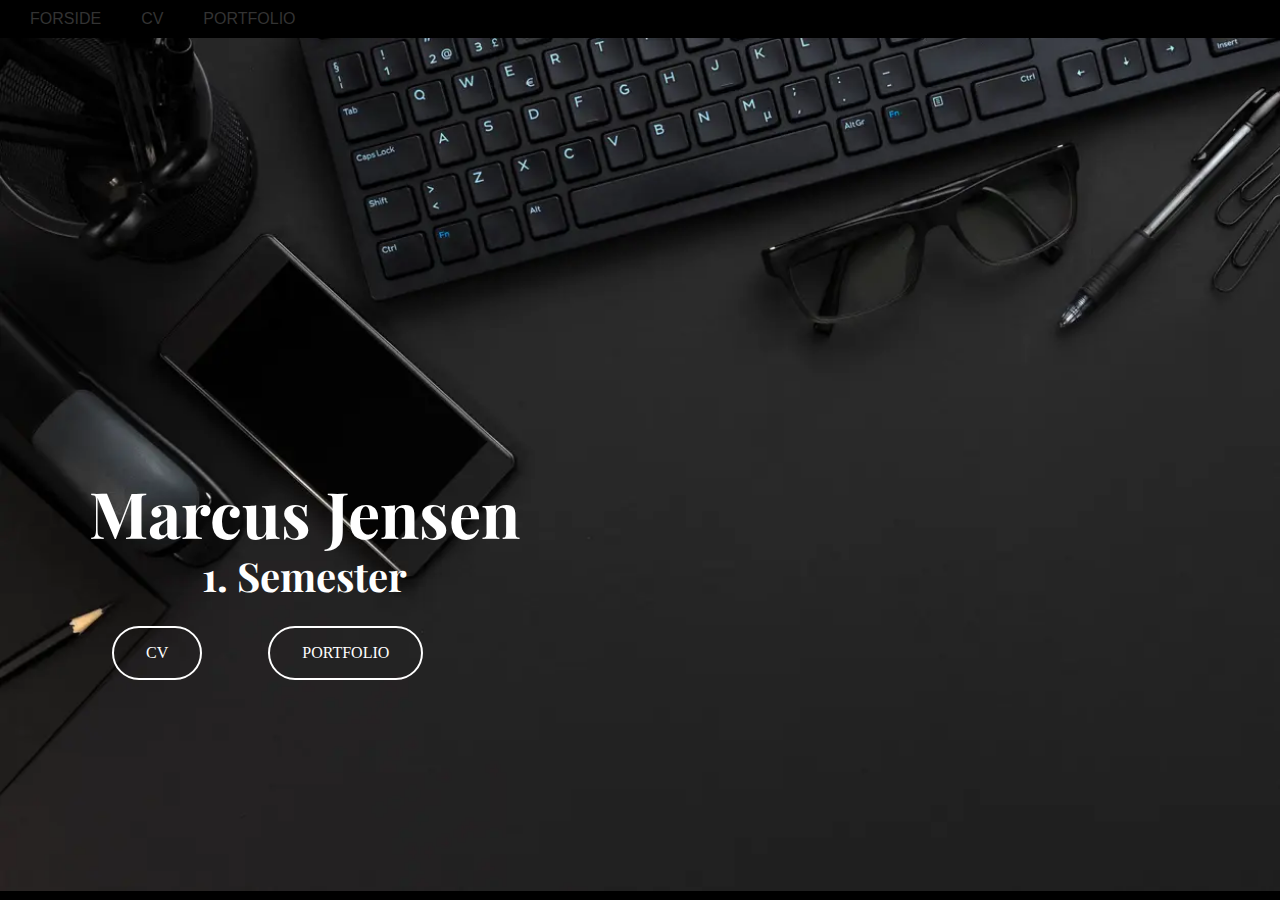
<file: index.html>
<!DOCTYPE html>
<html lang="da">

<head>
    <meta charset="UTF-8">
    <meta name="viewport" content="width=device-width, initial-scale=1.0">
    <title>Portfolio</title>
    <link rel="preconnect" href="https://fonts.googleapis.com">
    <link rel="preconnect" href="https://fonts.gstatic.com" crossorigin>
    <link href="https://fonts.googleapis.com/css2?family=Playfair+Display:ital,wght@0,400..900;1,400..900&display=swap"
        rel="stylesheet">
    <meta name="robots" content="noindex" />
    <link rel="stylesheet" href="generel.css">
    <link rel="stylesheet" href="menu.css">
</head>

<body>

    <header>
        <nav>
            <ul class="menu">

                <li><a href="index.html">FORSIDE</a></li>
                <li><a href="cv.html">CV</a></li>
                <li><a href="portfolio.html">PORTFOLIO</a></li>
                <li><a href="02.html"></a></li>
                <li><a href="03.html"></a></li>
                <li><a href="04.html"></a></li>
                <li><a href="05.html"></a></li>


            </ul>
            <div class="burger">
                <div class="line"></div>
                <div class="line"></div>
                <div class="line"></div>
            </div>
        </nav>



    </header>
    <div class="hero-container">
        <img class="hero-image" src="Forside.webp" alt="skrivebord">
        <div class="overskrift">
            <h1 style="height: 36.5px;">Marcus Jensen</h1>
            <h2 style="height: 0.4px;">1. Semester</h2>
            <div class="cta">
                <a class="cv_cta" href="cv.html">CV</a>
                <a class="portfolio_cta" href="portfolio.html">PORTFOLIO</a>

            </div>

        </div>





    </div>





    <script src="menu.js"></script>
</body>

</html>
</file>
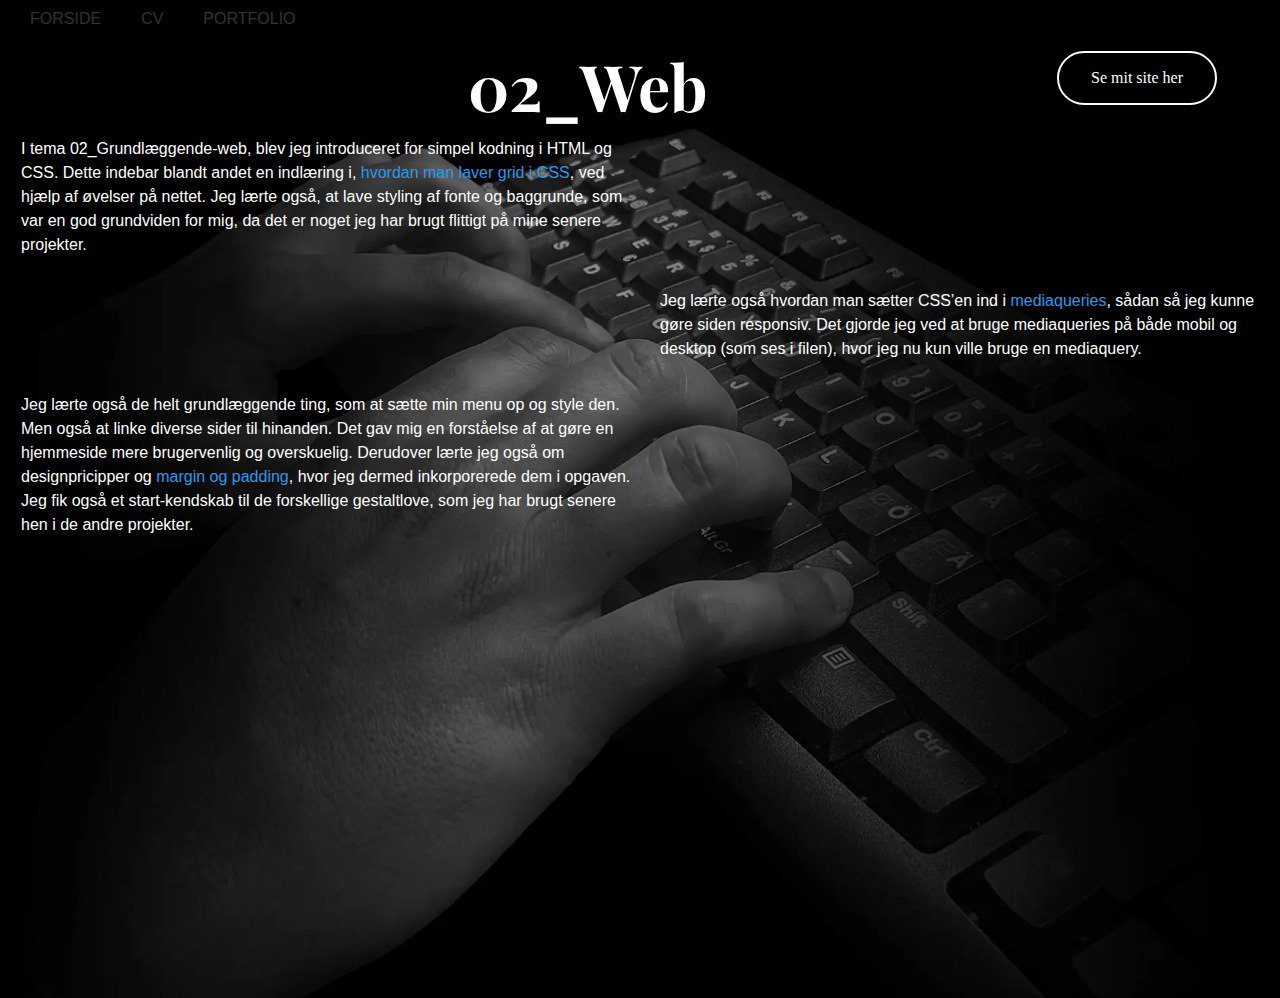
<file: 02.html>
<!DOCTYPE html>
<html lang="da">

<head>
    <meta charset="UTF-8">
    <meta name="viewport" content="width=device-width, initial-scale=1.0">
    <title>Portfolio</title>
    <link rel="preconnect" href="https://fonts.googleapis.com">
    <link rel="preconnect" href="https://fonts.gstatic.com" crossorigin>
    <link href="https://fonts.googleapis.com/css2?family=Playfair+Display:ital,wght@0,400..900;1,400..900&display=swap"
        rel="stylesheet">
    <meta name="robots" content="noindex" />
    <link rel="stylesheet" href="generel.css">
    <link rel="stylesheet" href="menu.css">
</head>

<body>

    <header>
        <nav>
            <ul class="menu">

                <li><a href="index.html">FORSIDE</a></li>
                <li><a href="cv.html">CV</a></li>
                <li><a href="portfolio.html">PORTFOLIO</a></li>
                <li><a href="02.html"></a></li>
                <li><a href="03.html"></a></li>
                <li><a href="04.html"></a></li>
                <li><a href="05.html"></a></li>

            </ul>
            <div class="burger">
                <div class="line"></div>
                <div class="line"></div>
                <div class="line"></div>
            </div>
        </nav>



    </header>
    <img class="hero-image_materiale" src="Materiale_ny.webp" alt="materiale">
    <h1 class="h1_02">02_Web
    </h1>
    <a class="materiale_02_knap" href="https://bartusj.dk/kea/02_web/01_website/website/index.html">Se mit site her</a>




    <div class="container_02">

        <!-- Række 1 -->

        <div class="grid_1-1 ">
            <div class="item1">
                <p> I tema 02_Grundlæggende-web, blev jeg introduceret for simpel kodning i HTML og
                    CSS.
                    Dette indebar blandt andet en indlæring i, <a class="materiale_02_link"
                        href="https://bartusj.dk/kea/02_web/01_website/website/galleri.html">hvordan man laver grid i
                        CSS</a>, ved hjælp af øvelser på
                    nettet. Jeg lærte også, at lave styling af fonte og baggrunde, som var en god grundviden for mig, da
                    det er noget jeg har brugt flittigt på mine senere projekter.
                </p>
            </div>
        </div>

        <div class="grid_1-2">
            <div class="item2">



            </div>

        </div>


        <!-- Række 2 -->
        <div class="grid_1-2">
            <div class="item3">




            </div>
        </div>

        <div class="grid_1-1">
            <div class="item4">
                <p> Jeg lærte også hvordan man sætter CSS’en ind i <a class="materiale_02_link"
                        href="https://www.figma.com/board/90I9N9CKJajG0Ad2OMHkAI/mediaqueries?node-id=0-1&t=TlgdLwECdih44foL-1">mediaqueries</a>,
                    sådan så jeg kunne
                    gøre
                    siden
                    responsiv.
                    Det gjorde jeg ved at bruge mediaqueries på både mobil og desktop (som ses i filen), hvor
                    jeg
                    nu
                    kun
                    ville
                    bruge
                    en mediaquery.</p>
            </div>
        </div>

        <!-- Række 3 -->
        <div class="grid_1-1">
            <div class="item5">
                <p> Jeg lærte også de helt grundlæggende ting, som at sætte min menu op og
                    style
                    den.
                    Men også at linke diverse sider til hinanden. Det gav mig en forståelse af at gøre en hjemmeside
                    mere brugervenlig og overskuelig. Derudover lærte jeg også om designpricipper og <a
                        class="materiale_02_link"
                        href="https://www.figma.com/board/90I9N9CKJajG0Ad2OMHkAI/mediaqueries?node-id=0-1&t=TlgdLwECdih44foL-1">margin
                        og
                        padding</a>,
                    hvor
                    jeg
                    dermed
                    inkorporerede dem i opgaven. Jeg fik også et start-kendskab til de forskellige gestaltlove, som jeg
                    har brugt senere hen i de andre projekter.</p>

            </div>
        </div>

        <div class="grid_1-2">
            <div class="item6">



            </div>
        </div>
    </div>



    <script src="menu.js"></script>
</body>

</html>
</file>
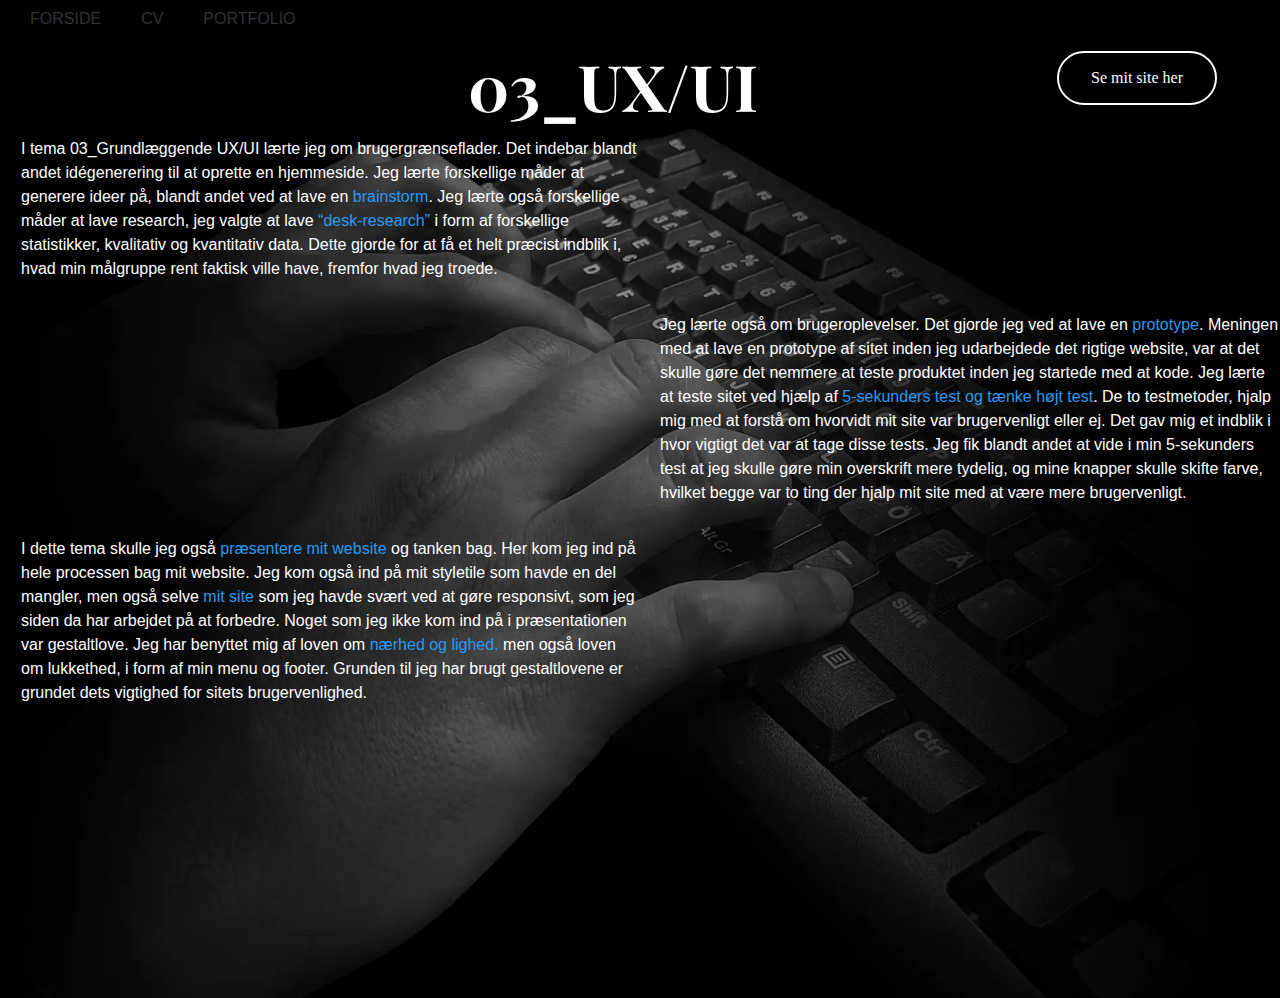
<file: 03.html>
<!DOCTYPE html>
<html lang="da">

<head>
    <meta charset="UTF-8">
    <meta name="viewport" content="width=device-width, initial-scale=1.0">
    <title>Portfolio</title>
    <link rel="preconnect" href="https://fonts.googleapis.com">
    <link rel="preconnect" href="https://fonts.gstatic.com" crossorigin>
    <link href="https://fonts.googleapis.com/css2?family=Playfair+Display:ital,wght@0,400..900;1,400..900&display=swap"
        rel="stylesheet">
    <meta name="robots" content="noindex" />
    <link rel="stylesheet" href="generel.css">
    <link rel="stylesheet" href="menu.css">
</head>

<body>

    <header>
        <nav>
            <ul class="menu">

                <li><a href="index.html">FORSIDE</a></li>
                <li><a href="cv.html">CV</a></li>
                <li><a href="portfolio.html">PORTFOLIO</a></li>
                <li><a href="02.html"></a></li>
                <li><a href="03.html"></a></li>
                <li><a href="04.html"></a></li>
                <li><a href="05.html"></a></li>

            </ul>
            <div class="burger">
                <div class="line"></div>
                <div class="line"></div>
                <div class="line"></div>
            </div>
        </nav>



    </header>


    <img class="hero-image_materiale" src="Materiale_ny.webp" alt="materiale">
    <h1 class="h1_03">03_UX/UI</h1>
    <a class="materiale_03_knap" href="https://bartusj.dk/kea/03_UX/UX_kodet_website/">Se mit site her</a>
    <div class="container_03">


        <!-- Række 1 -->

        <div class="grid_1-1 ">
            <div class="item1">
                <p> I tema 03_Grundlæggende UX/UI lærte jeg om brugergrænseflader. Det indebar blandt andet
                    idégenerering til at
                    oprette en
                    hjemmeside. Jeg lærte forskellige måder at generere ideer på, blandt andet ved at lave en
                    <a class="materiale_03_link"
                        href="https://www.figma.com/board/oOSgWPz1HHD2Xoj5vEfBl6/Noter-om-mit-site?node-id=0-1&t=v2yK96URKc5fEQWK-0">brainstorm</a>.
                    Jeg lærte
                    også
                    forskellige måder at lave research, jeg valgte at lave <a class="materiale_03_link"
                        href="https://www.figma.com/board/oOSgWPz1HHD2Xoj5vEfBl6/Noter-om-mit-site?node-id=0-1&t=v2yK96URKc5fEQWK-0">“desk-research”</a>
                    i form af
                    forskellige
                    statistikker,
                    kvalitativ og
                    kvantitativ data. Dette gjorde for at få et helt præcist indblik i, hvad min målgruppe rent faktisk
                    ville have,
                    fremfor
                    hvad jeg troede.
                </p>

            </div>
        </div>

        <div class="grid_1-2">
            <div class="item2">



            </div>

        </div>


        <!-- Række 2 -->
        <div class="grid_1-2">
            <div class="item3">



            </div>
        </div>

        <div class="grid_1-1">
            <div class="item4">
                <p> Jeg lærte også om brugeroplevelser. Det gjorde jeg ved at lave en <a class="materiale_03_link"
                        href="https://www.figma.com/design/Ti1ATeOfoSHIqPS21ANNjT/Website?node-id=0-1&t=jW8iJDGJR10I27AK-0">prototype</a>.
                    Meningen med
                    at lave en
                    prototype af
                    sitet
                    inden jeg udarbejdede det rigtige website, var at det skulle gøre det nemmere at teste produktet
                    inden jeg
                    startede med
                    at kode. Jeg lærte at teste sitet ved hjælp af <a class="materiale_03_link"
                        href="https://www.figma.com/board/6P4guXW6NP4WrZhGgccck9/Test-side?node-id=0-1&t=FGvt190klA3fp89B-1">5-sekunders
                        test og tænke
                        højt test</a>. De to
                    testmetoder, hjalp mig med at
                    forstå om hvorvidt mit site var brugervenligt eller ej. Det gav mig et indblik i hvor vigtigt det
                    var
                    at tage
                    disse
                    tests. Jeg fik blandt andet at vide i min 5-sekunders test at jeg skulle gøre min overskrift mere
                    tydelig, og
                    mine
                    knapper skulle skifte farve, hvilket begge var to ting der hjalp mit site med at være mere
                    brugervenligt.</p>

            </div>
        </div>

        <!-- Række 3 -->
        <div class="grid_1-1">
            <div class="item5">
                <p> I dette tema skulle jeg også <a class="materiale_03_link"
                        href="https://assignment.itslearning.com/Annotations/AnnotationApp.aspx?AnnotationAccessArea=1&AnnotationOfUserId=0&IsReadOnly=True&LearningObjectId=405372688&LearningObjectInstanceId=552526122&MobileBrowser=NotDefined&SourceUniqueId=a4ede8ee-721f-4ef7-869c-1bda8aeef789&UserId=152555140&ViewUniqueId=a4ede8ee-721f-4ef7-869c-1bda8aeef789">præsentere
                        mit website</a> og
                    tanken bag. Her kom jeg ind på hele processen
                    bag mit
                    website.
                    Jeg kom også ind på mit styletile som havde en del mangler, men også selve <a
                        class="materiale_03_link" href="https://bartusj.dk/kea/03_UX/UX_kodet_website/">mit site</a> som
                    jeg havde
                    svært ved at
                    gøre
                    responsivt, som jeg siden da har arbejdet på at forbedre.
                    Noget som jeg ikke kom ind på i præsentationen var gestaltlove.
                    Jeg har
                    benyttet mig af loven om
                    <a class="materiale_03_link"
                        href="https://www.figma.com/design/N8ZoNxozr6Fm9waURzKPsE/Gestaltlove?t=FGvt190klA3fp89B-1">nærhed
                        og
                        lighed.</a> men også loven om lukkethed, i form af min menu og footer.
                    Grunden til jeg har brugt gestaltlovene er grundet dets vigtighed for sitets brugervenlighed.
                </p>


            </div>
        </div>

        <div class="grid_1-2">
            <div class="item6">




            </div>
        </div>
    </div>







    <script src="menu.js"></script>
</body>

</html>
</file>
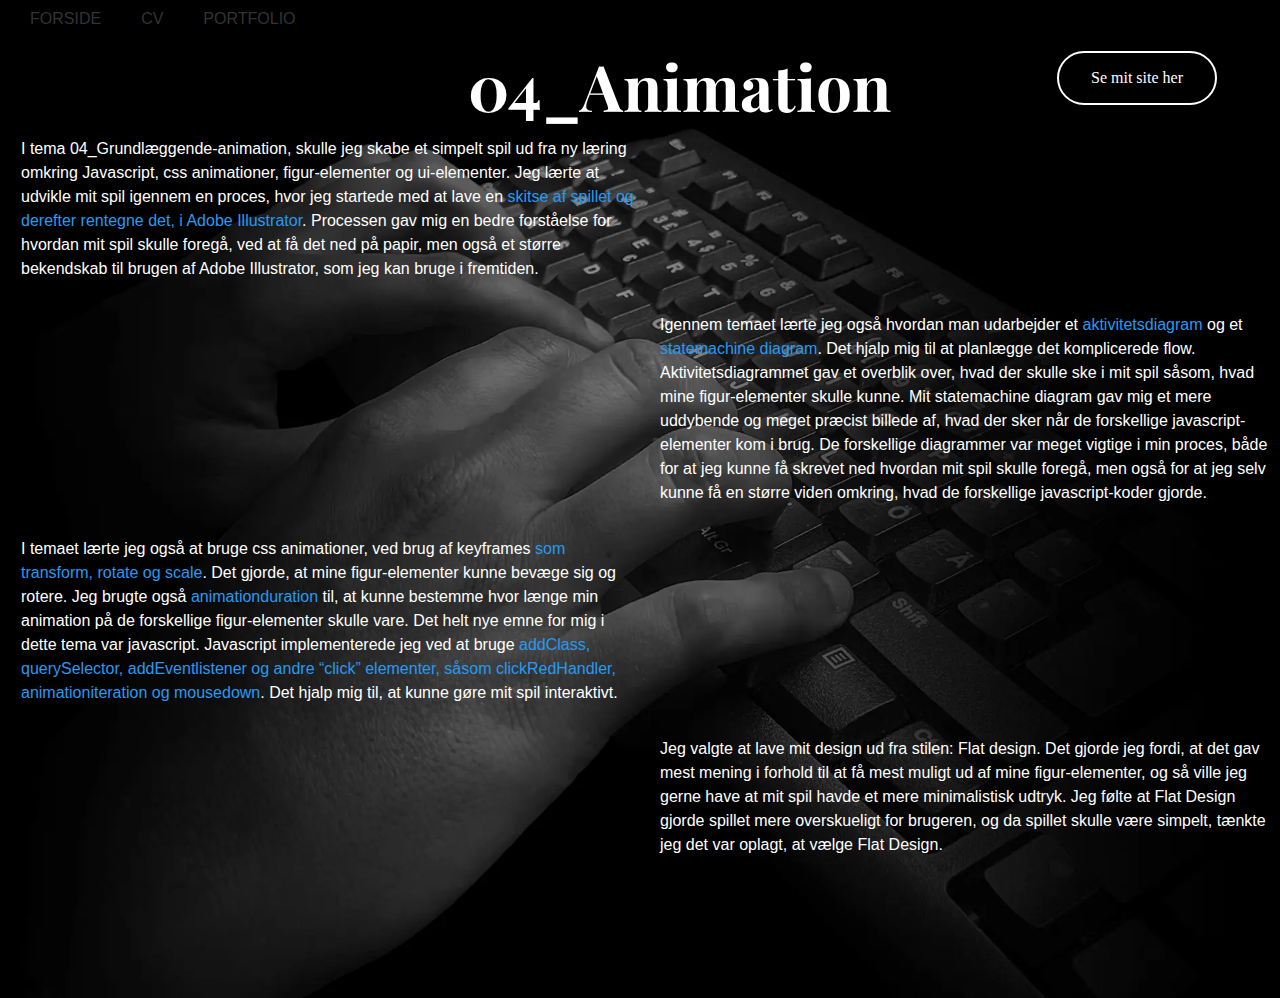
<file: 04.html>
<!DOCTYPE html>
<html lang="da">

<head>
    <meta charset="UTF-8">
    <meta name="viewport" content="width=device-width, initial-scale=1.0">
    <title>Portfolio</title>
    <link rel="preconnect" href="https://fonts.googleapis.com">
    <link rel="preconnect" href="https://fonts.gstatic.com" crossorigin>
    <link href="https://fonts.googleapis.com/css2?family=Playfair+Display:ital,wght@0,400..900;1,400..900&display=swap"
        rel="stylesheet">
    <meta name="robots" content="noindex" />
    <link rel="stylesheet" href="generel.css">
    <link rel="stylesheet" href="menu.css">
</head>

<body>

    <header>
        <nav>
            <ul class="menu">

                <li><a href="index.html">FORSIDE</a></li>
                <li><a href="cv.html">CV</a></li>
                <li><a href="portfolio.html">PORTFOLIO</a></li>
                <li><a href="02.html"></a></li>
                <li><a href="03.html"></a></li>
                <li><a href="04.html"></a></li>
                <li><a href="05.html"></a></li>

            </ul>
            <div class="burger">
                <div class="line"></div>
                <div class="line"></div>
                <div class="line"></div>
            </div>
        </nav>



    </header>

    <img class="hero-image_materiale" src="Materiale_ny.webp" alt="materiale">

    <div class="h1_04">
        <h1>04_Animation</h1>
    </div>
    <a class="materiale_04_knap" href="https://bartusj.dk/kea/04_animation/website/spil.html">Se mit site her</a>

    <div class="container_04">

        <!-- Række 1 -->

        <div class="grid_1-1 ">
            <div class="item1">
                <p> I tema 04_Grundlæggende-animation, skulle jeg skabe et simpelt spil ud fra ny læring omkring
                    Javascript, css
                    animationer,
                    figur-elementer og ui-elementer. Jeg lærte at udvikle mit spil igennem en proces, hvor jeg startede
                    med at lave
                    en
                    <a class="materiale_04_link"
                        href="https://www.figma.com/board/sukTOZ0WB4ABdgkQDhwHN7/Skitser-og-rentegning?node-id=0-1&t=TlgdLwECdih44foL-1">skitse
                        af spillet og derefter rentegne det, i Adobe Illustrator</a>. Processen gav mig en bedre
                    forståelse
                    for
                    hvordan mit
                    spil
                    skulle foregå, ved at få det ned på papir, men også et større bekendskab til brugen af Adobe
                    Illustrator, som jeg kan bruge i fremtiden.
                </p>

            </div>
        </div>

        <div class="grid_1-2">
            <div class="item2">



            </div>

        </div>


        <!-- Række 2 -->
        <div class="grid_1-2">
            <div class="item3">




            </div>
        </div>

        <div class="grid_1-1">
            <div class="item4">
                <p> Igennem temaet lærte jeg også hvordan man udarbejder et <a class="materiale_04_link"
                        href="https://www.figma.com/board/vuNhQaopAN3Ex7j7D2azLy/Aktivitetsdiagram?node-id=0-1&t=TlgdLwECdih44foL-1">aktivitetsdiagram</a>
                    og et <a class="materiale_04_link"
                        href="https://www.figma.com/board/X4VTpYR4VA47ZRx6JYEkKF/Statemachine-diagram?node-id=0-1&t=TlgdLwECdih44foL-1">statemachine
                        diagram</a>. Det hjalp
                    mig
                    til
                    at planlægge det komplicerede flow. Aktivitetsdiagrammet gav et overblik over, hvad der skulle ske i
                    mit spil
                    såsom,
                    hvad mine figur-elementer skulle kunne. Mit statemachine diagram gav mig et mere uddybende og meget
                    præcist billede af,
                    hvad der sker
                    når
                    de
                    forskellige javascript-elementer kom i brug. De forskellige diagrammer var meget vigtige i min
                    proces, både for at jeg kunne få skrevet ned hvordan mit spil skulle foregå, men også for at jeg
                    selv kunne få en større viden omkring, hvad de forskellige javascript-koder gjorde.</p>
            </div>
        </div>

        <!-- Række 3 -->
        <div class="grid_1-1">
            <div class="item5">
                <p> I temaet lærte jeg også at bruge css animationer, ved brug af keyframes <a class="materiale_04_link"
                        href="https://www.figma.com/board/HtaNUOlTlIUvqdD5aMd0qd/css-animationer?node-id=0-1&t=TlgdLwECdih44foL-1">som
                        transform, rotate og
                        scale</a>. Det gjorde, at mine figur-elementer kunne bevæge sig og rotere. Jeg brugte også<a
                        class="materiale_04_link"
                        href="https://www.figma.com/board/HtaNUOlTlIUvqdD5aMd0qd/css-animationer?node-id=0-1&t=TlgdLwECdih44foL-1">
                        animationduration</a>
                    til,
                    at kunne bestemme hvor længe min animation på de forskellige figur-elementer skulle vare.

                    Det helt nye emne for mig i dette tema var javascript. Javascript implementerede jeg ved at bruge
                    <a class="materiale_04_link"
                        href="https://www.figma.com/board/HtaNUOlTlIUvqdD5aMd0qd/css-animationer?node-id=0-1&t=TlgdLwECdih44foL-1">addClass,
                        querySelector,
                        addEventlistener og andre
                        “click”
                        elementer, såsom clickRedHandler, animationiteration og mousedown</a>. Det hjalp mig til, at
                    kunne gøre
                    mit spil interaktivt.
                </p>





            </div>
        </div>

        <div class="grid_1-2">
            <div class="item6">




            </div>
        </div>
        <!-- Række 4 -->
        <div class="grid_1-2">
            <div class="item7">




            </div>
        </div>

        <div class="grid_1-1">
            <div class="item8_04">
                <p> Jeg valgte at lave mit design ud fra stilen: Flat design. Det gjorde jeg fordi, at det gav mest
                    mening i forhold
                    til at
                    få mest muligt ud af mine figur-elementer, og så ville jeg gerne have at mit spil havde et
                    mere minimalistisk udtryk. Jeg følte at Flat Design gjorde spillet mere overskueligt for brugeren,
                    og da spillet skulle være simpelt, tænkte jeg det var oplagt, at vælge Flat Design.</p>

            </div>
        </div>
    </div>


    <script src="menu.js"></script>
</body>

</html>
</file>
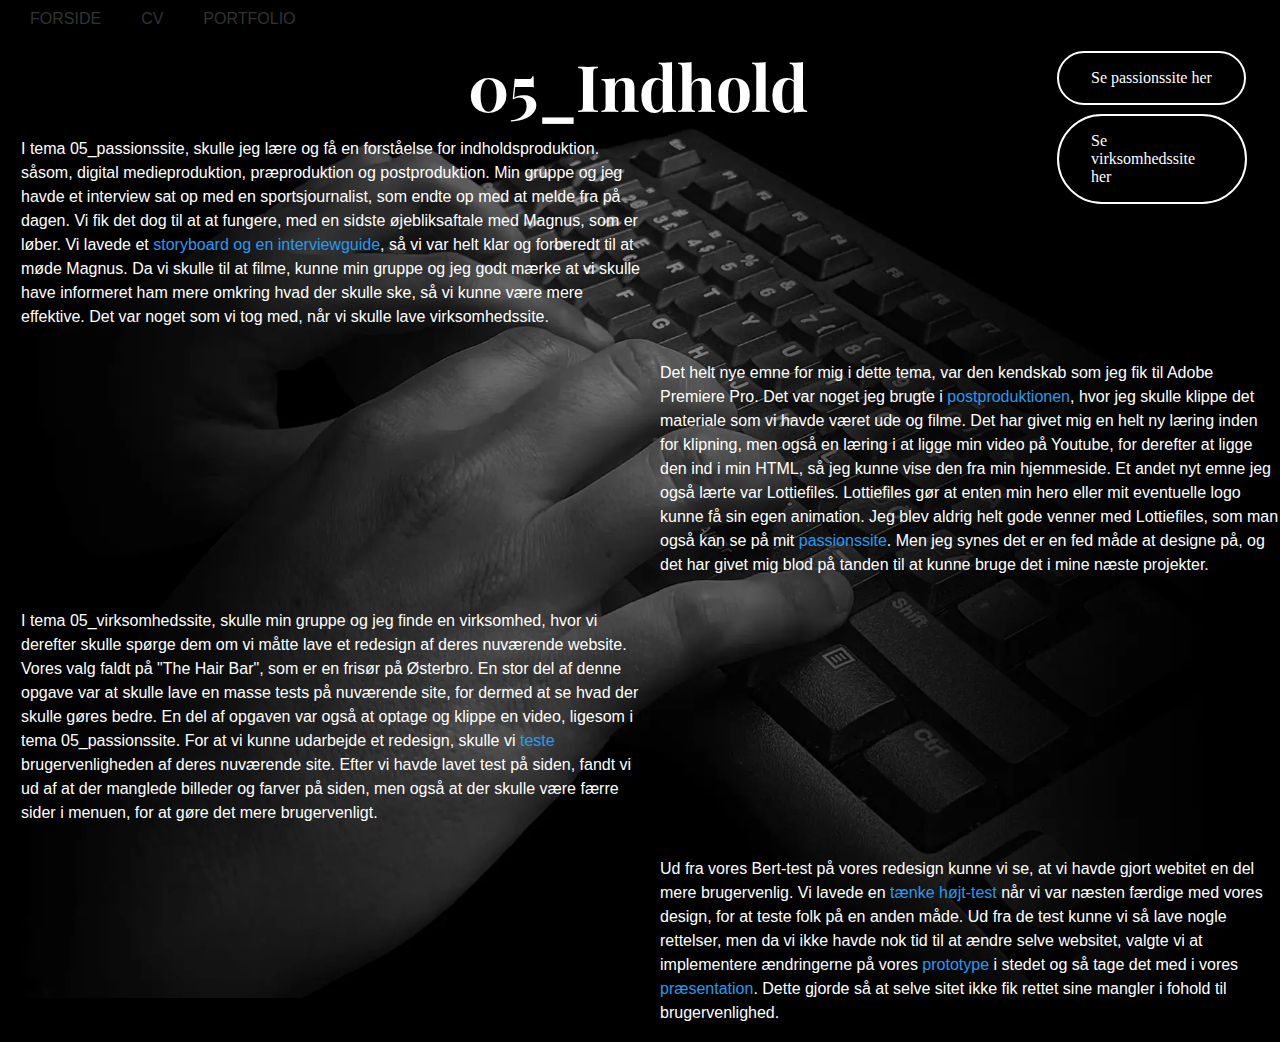
<file: 05.html>
<!DOCTYPE html>
<html lang="da">

<head>
    <meta charset="UTF-8">
    <meta name="viewport" content="width=device-width, initial-scale=1.0">
    <title>Portfolio</title>
    <link rel="preconnect" href="https://fonts.googleapis.com">
    <link rel="preconnect" href="https://fonts.gstatic.com" crossorigin>
    <link href="https://fonts.googleapis.com/css2?family=Playfair+Display:ital,wght@0,400..900;1,400..900&display=swap"
        rel="stylesheet">
    <meta name="robots" content="noindex" />
    <link rel="stylesheet" href="generel.css">
    <link rel="stylesheet" href="menu.css">
</head>

<body>

    <header>
        <nav>
            <ul class="menu">

                <li><a href="index.html">FORSIDE</a></li>
                <li><a href="cv.html">CV</a></li>
                <li><a href="portfolio.html">PORTFOLIO</a></li>
                <li><a href="02.html"></a></li>
                <li><a href="03.html"></a></li>
                <li><a href="04.html"></a></li>
                <li><a href="05.html"></a></li>

            </ul>
            <div class="burger">
                <div class="line"></div>
                <div class="line"></div>
                <div class="line"></div>
            </div>
        </nav>



    </header>

    <img class="hero-image_materiale" src="Materiale_ny.webp" alt="materiale">
    <div class="h1_05">
        <h1>05_Indhold</h1>
    </div>
    <a class="materiale_05_knap" href="https://bartusj.dk/kea/05_indhold/passionssite/">Se passionssite
        her</a>
    <a class="materiale_05_knap2" href="https://bartusj.dk/kea/05_indhold/02_virksomhedssite/index.html">Se
        virksomhedssite
        her</a>
    <div class="container_05">


        <!-- Række 1 -->



        <div class="grid_1-1">
            <div class="item2">

                <p> I tema 05_passionssite, skulle jeg lære og få en forståelse for indholdsproduktion. såsom,
                    digital
                    medieproduktion, præproduktion og postproduktion. Min gruppe og jeg havde et interview sat op med en
                    sportsjournalist,
                    som endte op med at melde fra på dagen. Vi fik det dog til at at fungere, med en sidste
                    øjebliksaftale med Magnus, som
                    er løber. Vi lavede et <a class="materiale_05_link"
                        href="https://www.figma.com/board/VxxT14U2W6mndmK5lASCTv/Storyboard?node-id=0-1&t=00IkbgU0K26EgKwN-1">storyboard
                        og en interviewguide</a>, så vi var helt klar og forberedt til at møde
                    Magnus. Da vi skulle til at filme, kunne min gruppe og jeg godt mærke at vi skulle have informeret
                    ham mere omkring hvad der skulle ske, så vi kunne være mere effektive. Det var noget som vi tog med,
                    når vi skulle lave virksomhedssite.
                </p>

            </div>

        </div>
        <div class="grid_1-2">
            <div class="item3">




            </div>
        </div>

        <!-- Række 2 -->
        <div class="grid_1-2">
            <div class="item4">




            </div>
        </div>


        <div class="grid_1-1">
            <div class="item5">

                <p> Det helt nye emne for mig i dette tema, var den kendskab som jeg fik til Adobe Premiere Pro. Det var
                    noget jeg brugte i <a class="materiale_05_link"
                        href="https://www.youtube.com/watch?v=-Tg0YhbeQ50">postproduktionen</a>, hvor jeg skulle klippe
                    det materiale som vi havde været ude og
                    filme. Det har givet mig en helt ny læring inden for klipning, men også en læring i at ligge min
                    video på Youtube, for derefter at ligge den ind i min HTML, så jeg kunne vise den fra min
                    hjemmeside. Et andet nyt emne jeg også lærte var Lottiefiles. Lottiefiles gør at enten min hero
                    eller mit eventuelle
                    logo
                    kunne få sin egen animation. Jeg blev aldrig helt gode venner med Lottiefiles, som man også kan se
                    på mit <a class="materiale_05_link"
                        href="https://bartusj.dk/kea/05_indhold/passionssite/">passionssite</a>.
                    Men jeg synes det er en fed måde at designe på, og det har givet mig blod på tanden til
                    at kunne bruge det i mine næste projekter.</p>



            </div>
        </div>


        <!-- Række 3 -->


        <div class="grid_1-1">
            <div class="item6">

                <p>I tema 05_virksomhedssite, skulle min gruppe og jeg finde en virksomhed, hvor vi derefter skulle
                    spørge dem om vi måtte lave et redesign af deres nuværende website. Vores valg faldt på "The Hair
                    Bar", som er en frisør på Østerbro. En stor del af denne opgave var at skulle lave en masse tests på
                    nuværende site, for dermed at se hvad der skulle gøres bedre. En del af opgaven var også at optage
                    og klippe en video, ligesom i tema 05_passionssite. For at vi kunne udarbejde et redesign, skulle vi
                    <a class="materiale_05_link"
                        href="https://www.figma.com/board/DYpVpVB2Xvi1NvE4EgBrY3/Tests?node-id=0-1&t=zv7n81ldZVLDOK4S-0">teste</a>
                    brugervenligheden af deres nuværende site. Efter vi havde lavet test på siden, fandt vi ud af at der
                    manglede billeder og farver på siden, men også at der skulle være færre sider i menuen, for at gøre
                    det mere brugervenligt.
                </p>


            </div>
        </div>

        <div class="grid_1-2">
            <div class="item7">




            </div>
        </div>

        <!-- Række 4 -->


        <div class="grid_1-1">
            <div class="item6">




            </div>
        </div>

        <div class="grid_1-2">
            <div class="item7">
                <p>Ud fra vores Bert-test på vores redesign kunne vi se, at vi havde gjort webitet en del mere
                    brugervenlig. Vi lavede en <a class="materiale_05_link"
                        href="https://www.figma.com/board/1NZeh363WJw5eturEealzE/T%C3%A6nke-h%C3%B8jt-test?node-id=0-1&t=uzrOFN4W3ZrMah2O-1">tænke
                        højt-test</a> når vi var næsten færdige med vores design, for at teste folk på en anden måde. Ud
                    fra de test kunne vi så lave nogle rettelser, men da vi ikke havde nok tid til at ændre selve
                    websitet, valgte vi at implementere ændringerne på vores <a class="materiale_05_link"
                        href="https://www.figma.com/board/WImSgVp4m5KxbQCGrRdyxA/Rettelse-efter-test?node-id=0-1&t=JYwHw18D4YS0VYzv-1">prototype</a>
                    i stedet og så tage det med i vores <a class="materiale_05_link"
                        href="https://docs.google.com/presentation/d/1p9whSdhEWeMgM4L2fYYS-vzeDjQotVfQY-BbGXZYK2Q/edit?usp=sharing">præsentation</a>.
                    Dette gjorde så at selve sitet ikke fik rettet sine mangler i fohold til
                    brugervenlighed.
                </p>



            </div>
        </div>


    </div>




    <script src="menu.js"></script>

</body>

</html>
</file>
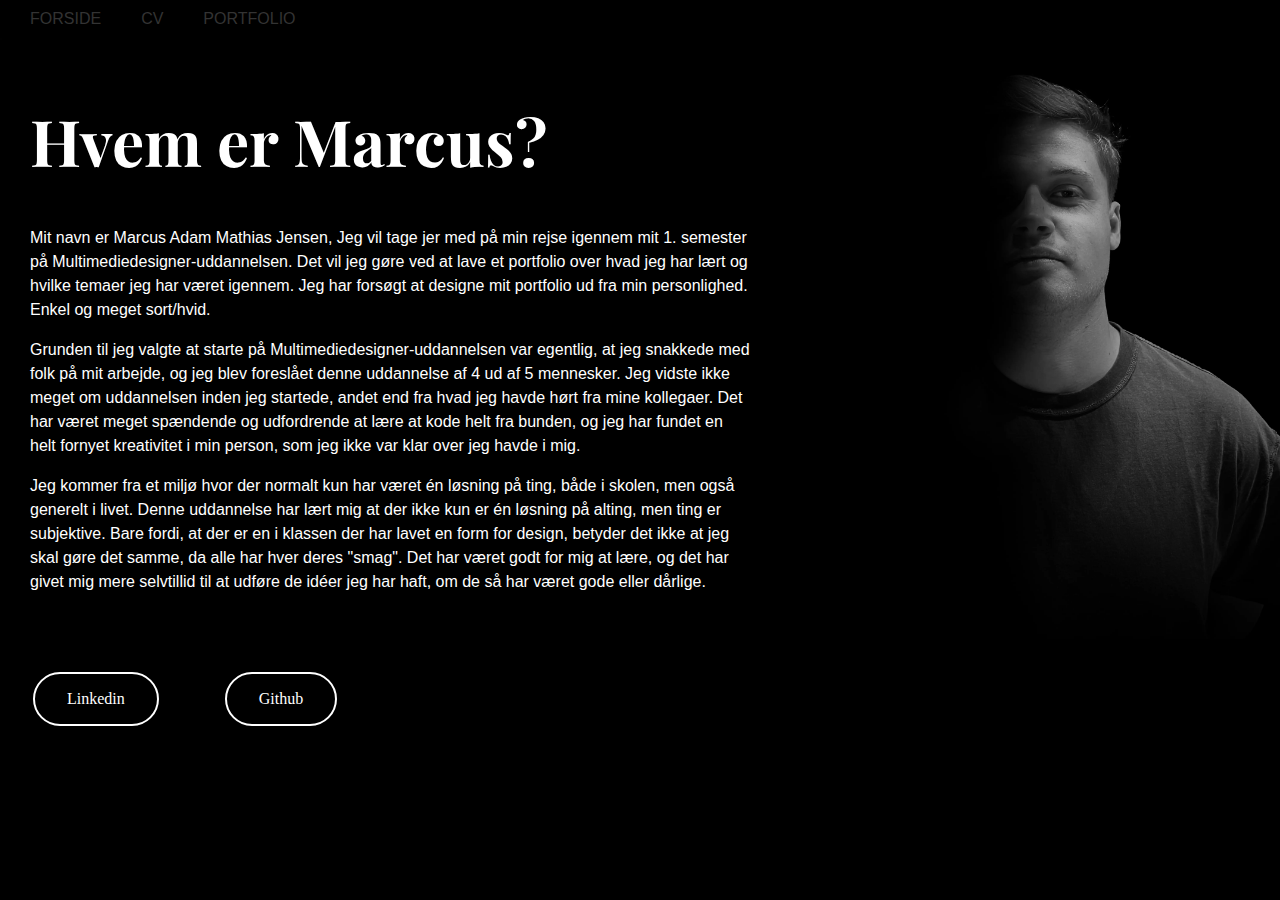
<file: cv.html>
<!DOCTYPE html>
<html lang="da">

<head>
    <meta charset="UTF-8">
    <meta name="viewport" content="width=device-width, initial-scale=1.0">
    <title>Portfolio</title>
    <link rel="preconnect" href="https://fonts.googleapis.com">
    <link rel="preconnect" href="https://fonts.gstatic.com" crossorigin>
    <link href="https://fonts.googleapis.com/css2?family=Playfair+Display:ital,wght@0,400..900;1,400..900&display=swap"
        rel="stylesheet">
    <meta name="robots" content="noindex" />
    <link rel="stylesheet" href="generel.css">
    <link rel="stylesheet" href="menu.css">
</head>

<body>

    <header>
        <nav>
            <ul class="menu">

                <li><a href="index.html">FORSIDE</a></li>
                <li><a href="cv.html">CV</a></li>
                <li><a href="portfolio.html">PORTFOLIO</a></li>
                <li><a href="02.html"></a></li>
                <li><a href="03.html"></a></li>
                <li><a href="04.html"></a></li>
                <li><a href="05.html"></a></li>

            </ul>
            <div class="burger">
                <div class="line"></div>
                <div class="line"></div>
                <div class="line"></div>
            </div>
        </nav>

    </header>


    <div class="hero-container_cv">

        <img class="hero-image_cv" src="cv_2.webp" alt="cv">
        <div class="cv_skrift">

            <h1>Hvem er Marcus?</h1>
            <p>Mit navn er Marcus Adam Mathias Jensen, Jeg vil tage jer med på min rejse igennem mit 1. semester på
                Multimediedesigner-uddannelsen. Det vil jeg gøre ved at lave et portfolio over hvad jeg har lært og
                hvilke
                temaer jeg har været igennem. Jeg har forsøgt at designe mit portfolio ud fra min personlighed. Enkel og
                meget
                sort/hvid. </p>

            <p>Grunden til jeg valgte at starte på Multimediedesigner-uddannelsen var egentlig, at jeg snakkede med folk
                på
                mit
                arbejde, og jeg blev foreslået denne uddannelse af 4 ud af 5 mennesker. Jeg vidste ikke meget om
                uddannelsen
                inden jeg startede, andet end fra hvad jeg havde hørt fra mine kollegaer. Det har været meget spændende
                og
                udfordrende at lære at kode helt fra bunden, og jeg har fundet en helt fornyet kreativitet i min person,
                som
                jeg
                ikke var klar over jeg havde i mig.</p>

            <p>Jeg kommer fra et miljø hvor der normalt kun har været én løsning på ting, både i skolen, men også
                generelt i
                livet. Denne uddannelse har lært mig at der ikke kun er én løsning på alting, men ting er subjektive.
                Bare
                fordi, at der er en i klassen der har lavet en form for design, betyder det ikke at jeg skal gøre det
                samme,
                da
                alle har hver deres "smag". Det har været godt for mig at lære, og det har givet mig mere selvtillid til
                at
                udføre de idéer jeg har haft, om de så har været gode eller dårlige. </p>
        </div>
        <div class="cta_cv">
            <a class="linkedin_cta"
                href="https://www.linkedin.com/in/marcus-adam-mathias-jensen-bartus-1904a9a5/">Linkedin</a>
            <a class="github_cta" href="https://github.com/maje0017?tab=repositories">Github</a>

        </div>
    </div>



    <script src="menu.js"></script>
</body>

</html>
</file>
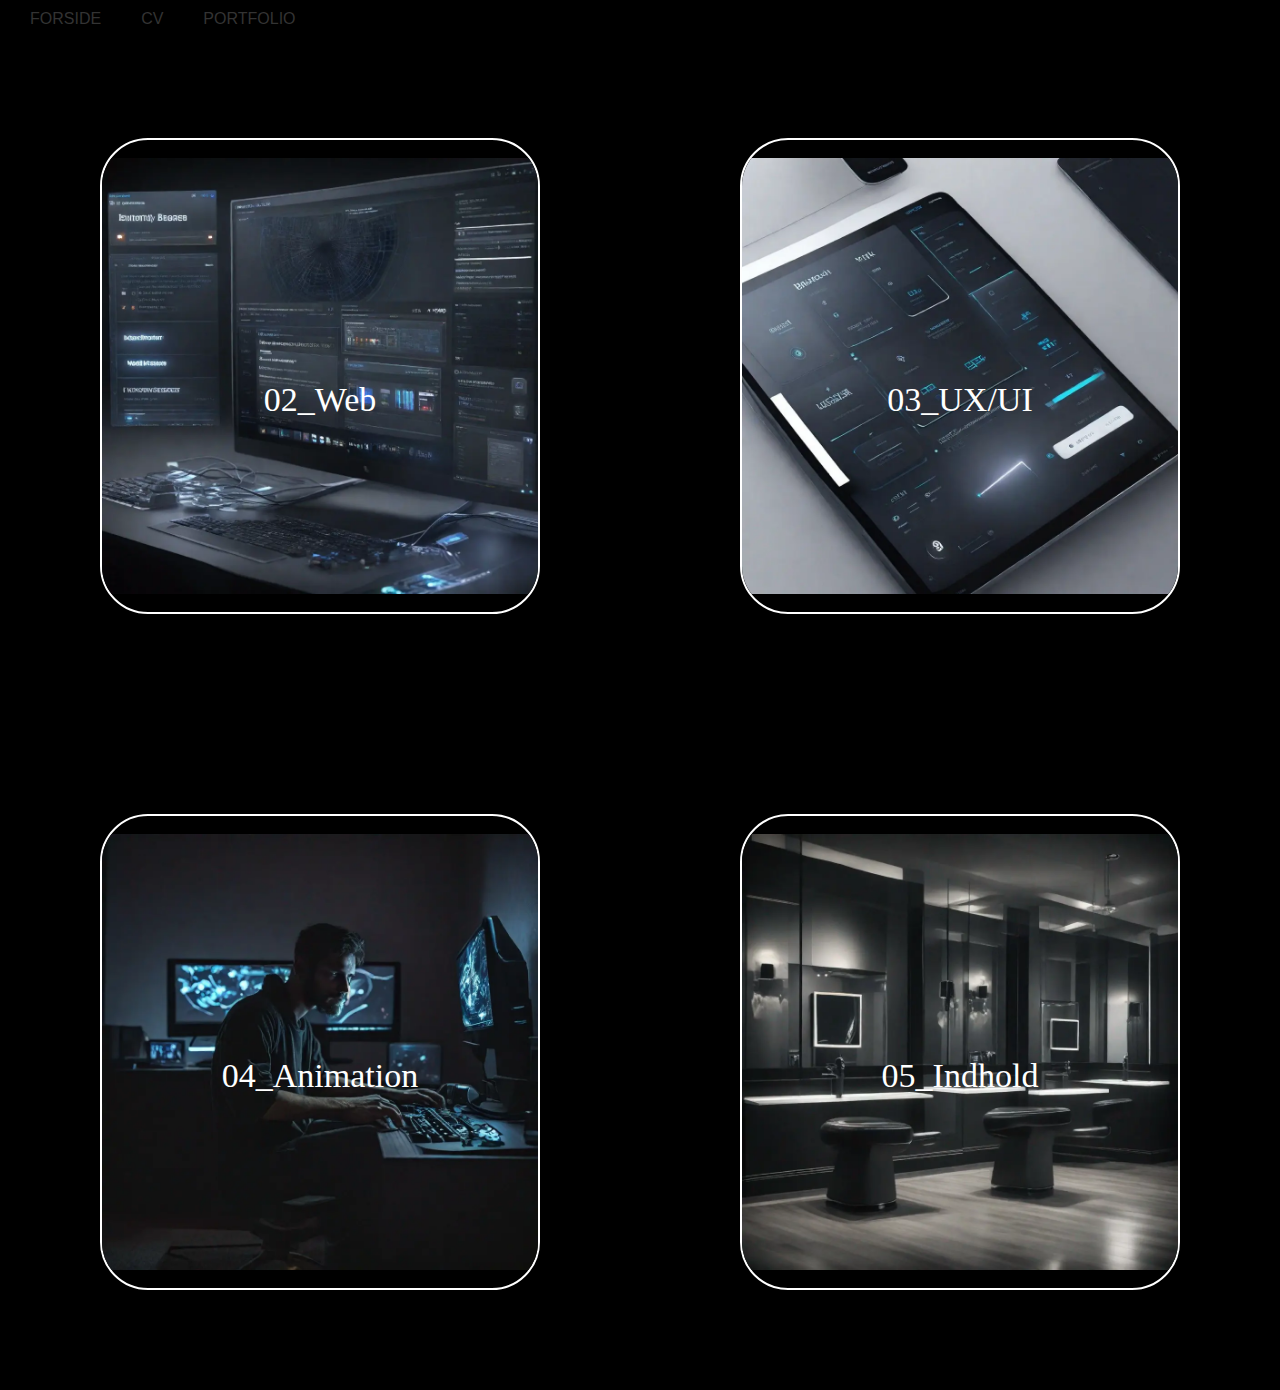
<file: portfolio.html>
<!DOCTYPE html>
<html lang="da">

<head>
    <meta charset="UTF-8">
    <meta name="viewport" content="width=device-width, initial-scale=1.0">
    <title>Portfolio</title>
    <link rel="preconnect" href="https://fonts.googleapis.com">
    <link rel="preconnect" href="https://fonts.gstatic.com" crossorigin>
    <link href="https://fonts.googleapis.com/css2?family=Playfair+Display:ital,wght@0,400..900;1,400..900&display=swap"
        rel="stylesheet">
    <meta name="robots" content="noindex" />
    <link rel="stylesheet" href="generel.css">
    <link rel="stylesheet" href="menu.css">
</head>

<body>

    <header>
        <nav>
            <ul class="menu">

                <li><a href="index.html">FORSIDE</a></li>
                <li><a href="cv.html">CV</a></li>
                <li><a href="portfolio.html">PORTFOLIO</a></li>
                <li><a href="02.html"></a></li>
                <li><a href="03.html"></a></li>
                <li><a href="04.html"></a></li>
                <li><a href="05.html"></a></li>

            </ul>
            <div class="burger">
                <div class="line"></div>
                <div class="line"></div>
                <div class="line"></div>
            </div>
        </nav>



    </header>




    <div class="portfolio_buttons">
        <div class="cta_portfolio">
            <a href="02.html" class="cta-button_portfolio">

                <img src="portfolio1.webp" alt="02_Grundlæggende-web">
                <div class="portfolio-tekst"> 02_Web</div>
            </a>


        </div>
        <div class="cta_portfolio2">
            <a href="03.html" class="cta-button_portfolio2">
                <img src="portfolio2.webp" alt="03_Grundlæggende_UX/UI">
                <div class="portfolio-tekst"> 03_UX/UI</div>
            </a>


        </div>
        <div class="cta_portfolio3">
            <a href="04.html" class="cta-button_portfolio3">
                <img src="portfolio3.webp" alt="04_Grundlæggende-animation">
                <div class="portfolio-tekst"> 04_Animation</div>

            </a>

        </div>
        <div class="cta_portfolio4">
            <a href="05.html" class="cta-button_portfolio4">
                <img src="portfolio4.webp" alt="05_Grundlæggende_indhold">
                <div class="portfolio-tekst"> 05_Indhold</div>

            </a>

        </div>
    </div>







    <script src="menu.js"></script>
</body>

</html>
</file>
<file: generel.css>
body {
  background-color: black;
  box-sizing: border-box;
  margin: 0;
}

h1 {
  color: rgb(255, 255, 255);
  font-size: 64px;
  font-family: "Playfair Display", serif;
  margin-left: 20px;
}

h2 {
  color: rgb(255, 255, 255);
  font-size: 40px;
  margin-left: 20px;
  font-family: "Playfair Display", serif;
}

p {
  color: rgb(255, 255, 255);
  font-family: Verdana, Geneva, Tahoma, sans-serif;
  line-height: 1.5;
  margin-left: 20px;
}

img {
  width: 100%;
  height: auto;
  display: block;
}

/*Typografi*/
.playfair-display {
  font-family: "Playfair Display", serif;

  font-weight: 400;
  font-style: normal;
}

/*Forside*/
.hero-container {
  position: relative;
  text-align: center;
}

.hero-image {
  width: 100%;
  height: auto;
}

.overskrift {
  position: absolute;
  top: 45%;
  left: 5%;
  margin: 5px;
}
.cta {
  display: flex;
  margin-top: 10px;
  padding: 10px;
  left: 50%;
}

.cv_cta {
  color: #ffffff;
  text-decoration: none;
  border: 2px solid #ffffff;
  border-radius: 3em;
  font-family: "Old Standard TT", serif;
  padding: 1em 2em;
  width: auto;
  margin: 33px;
  left: 50%;
  top: 50%;
}

.cv_cta:hover {
  color: #279af1;
}

.portfolio_cta {
  display: grid;
  color: #ffffff;
  text-decoration: none;
  border: 2px solid #ffffff;
  border-radius: 3em;
  font-family: "Old Standard TT", serif;
  padding: 1em 2em;
  width: auto;
  margin: 33px;
}

.portfolio_cta:hover {
  color: #279af1;
}
/* Portfolio*/
.portfolio_buttons {
  display: grid;
  grid-template-columns: 1fr 1fr;
}

.portfolio_buttons:hover {
  color: #279af1;
}

.cta_portfolio {
  position: relative;
  overflow: hidden;
  margin: 100px;
  text-decoration: none;
  border-radius: 3em;
  border: 2px solid #ffffff;
}

.cta-button_portfolio {
  margin: 33px;
}

.cta_portfolio2 {
  position: relative;
  overflow: hidden;
  margin: 100px;
  text-decoration: none;
  border-radius: 3em;
  border: 2px solid #ffffff;
}

.cta-button_portfolio2 {
  margin: 33px;
}
.cta-button_portfolio2:hover {
  color: #279af1;
}

.cta_portfolio3 {
  position: relative;
  overflow: hidden;
  margin: 100px;
  text-decoration: none;
  border-radius: 3em;
  border: 2px solid #ffffff;
}

.cta-button_portfolio3 {
  margin: 33px;
}
.cta-button_portfolio3:hover {
  color: #279af1;
}

.cta_portfolio4 {
  position: relative;
  overflow: hidden;
  margin: 100px;
  border-radius: 3em;
  border: 2px solid #ffffff;
}

.cta-button_portfolio4 {
  margin: 33px;
}
.cta-button_portfolio4:hover {
  color: #279af1;
}
.cta_portfolio img,
.cta_portfolio2 img,
.cta_portfolio3 img,
.cta_portfolio4 img {
  width: 100%;
  height: auto;
  cursor: pointer;
  transition: transform 1.3s;
}

.cta_portfolio img:hover,
.cta_portfolio2 img:hover,
.cta_portfolio3 img:hover,
.cta_portfolio4 img:hover {
  transform: scale(1.1);
}
.portfolio-tekst {
  position: absolute;
  top: 55%;
  left: 50%;
  transform: translate(-50%, -50%);
  color: #fff;
  padding: 10px;

  font-size: 34px;
}
/*CV*/
.hero-container_cv {
  text-align: left;
}

.hero-image_cv {
  width: 100%;
  height: auto;
}

.cv_skrift {
  position: absolute;
  top: 5%;
  left: 0%;
  width: 741px;
  margin: 10px;
}

.linkedin_cta {
  display: grid;
  color: #ffffff;
  border: 2px solid #ffffff;
  border-radius: 3em;
  display: inline-block;
  font-family: "Old Standard TT", serif;
  font-size: 1em;
  text-decoration: none;
  padding: 1em 2em;
  width: auto;
  margin: 33px;
}
.linkedin_cta:hover {
  color: #279af1;
}

.github_cta {
  color: #ffffff;
  position: absolute;
  border: 2px solid #ffffff;
  border-radius: 3em;
  font-family: "Old Standard TT", serif;
  text-decoration: none;
  padding: 1em 2em;
  margin: 33px;
}
.github_cta:hover {
  color: #279af1;
}
.hero-image_materiale {
  width: 100%;
  height: auto;
  position: relative;
  z-index: 0; /* Sørg for, at billedet ligger bag containeren */
}

/*Materiale*/
.container_02 img {
  object-fit: cover;
  align-self: stretch;
}

.container_02 {
  position: absolute;
  top: 120px;

  z-index: 1;
  padding: 1px;
  display: grid;
  grid-template-columns: 1fr 1fr;
  text-align: left;
}

.h1_02 {
  display: flex;
  position: absolute;
  top: 0px;
  left: 35%;
  z-index: 1;
  text-align: center;
}

.materiale_02_knap {
  color: #ffffff;
  position: absolute;
  border: 2px solid #ffffff;
  border-radius: 3em;
  font-family: "Old Standard TT", serif;
  text-decoration: none;
  padding: 1em 2em;
  margin: 33px;
  left: 80%;
  top: 2%;
}

.materiale_02_knap:hover {
  color: #279af1;
}

.materiale_02_link {
  text-decoration: none;
  color: #279af1;
}
.materiale_02_link:hover {
  color: #ffffff;
}

.grid_1-2 {
  text-align: left;
}

.item4 {
  display: grid;
}

/*03*/
.container-03 img {
  object-fit: cover;
}

.container_03 {
  position: absolute;
  top: 120px;

  z-index: 1;
  padding: 1px;
  display: grid;
  grid-template-columns: 1fr 1fr;
  text-align: left;
}
.materiale_03_knap {
  color: #ffffff;
  position: absolute;
  border: 2px solid #ffffff;
  border-radius: 3em;
  font-family: "Old Standard TT", serif;
  text-decoration: none;
  padding: 1em 2em;
  margin: 33px;
  left: 80%;
  top: 2%;
}

.materiale_03_knap:hover {
  color: #279af1;
}

.materiale_03_link {
  text-decoration: none;
  color: #279af1;
}
.materiale_03_link:hover {
  color: #ffffff;
}

.h1_03 {
  display: flex;
  position: absolute;
  top: 0px;
  left: 35%;
  z-index: 1;
  text-align: center;
}

/*04*/
.container-04 img {
  object-fit: cover;
}

.container_04 {
  position: absolute;
  top: 120px;

  z-index: 1;
  padding: 1px;
  display: grid;
  grid-template-columns: 1fr 1fr;
  text-align: left;
}

.materiale_04_knap {
  color: #ffffff;
  position: absolute;
  border: 2px solid #ffffff;
  border-radius: 3em;
  font-family: "Old Standard TT", serif;
  text-decoration: none;
  padding: 1em 2em;
  margin: 33px;
  left: 80%;
  top: 2%;
}

.materiale_04_knap:hover {
  color: #279af1;
}
.materiale_04_link {
  text-decoration: none;
  color: #279af1;
}
.materiale_04_link:hover {
  color: #ffffff;
}

.h1_04 {
  display: flex;
  position: absolute;
  top: 0px;
  left: 35%;
  z-index: 1;
  text-align: center;
}

/*05*/
.container-05 img {
  object-fit: cover;
}

.container_05 {
  position: absolute;
  top: 120px;

  z-index: 1;
  padding: 1px;
  display: grid;
  grid-template-columns: 1fr 1fr;
  text-align: left;
}

.materiale_05_knap {
  color: #ffffff;
  position: absolute;
  border: 2px solid #ffffff;
  border-radius: 3em;
  font-family: "Old Standard TT", serif;
  text-decoration: none;
  padding: 1em 2em;
  margin: 33px;
  left: 80%;
  top: 2%;
}

.materiale_05_knap:hover {
  color: #279af1;
}
.materiale_05_knap2 {
  color: #ffffff;
  position: absolute;
  border: 2px solid #ffffff;
  border-radius: 3em;
  font-family: "Old Standard TT", serif;
  text-decoration: none;
  padding: 1em 2em;
  margin: 33px;
  left: 80%;
  top: 9%;
}
.materiale_05_knap2:hover {
  color: #279af1;
}

.materiale_05_link {
  text-decoration: none;
  color: #279af1;
}
.materiale_05_link:hover {
  color: #ffffff;
}

.h1_05 {
  display: flex;
  position: absolute;
  top: 0px;
  left: 35%;
  z-index: 1;
  text-align: center;
}

@media screen and (max-width: 800px) {
  h1 {
    font-size: 32px;
    font-family: "Playfair Display", serif;
  }

  .h1_02 {
    font-size: 32px;
    font-family: "Playfair Display", serif;
    left: 25%;
  }

  .h1_03 {
    font-size: 32px;
    font-family: "Playfair Display", serif;
    left: 25%;
  }
  .h1_04 {
    font-size: 32px;
    font-family: "Playfair Display", serif;
    left: 25%;
  }
  .h1_05 {
    font-size: 32px;
    font-family: "Playfair Display", serif;
    left: 25%;
  }

  h2 {
    font-size: 24px;
  }
  p {
    color: rgb(255, 255, 255);
    font-family: Arial, Helvetica, sans-serif;
    line-height: 1.5;
    font-size: 10px;
  }

  .cta {
    font-size: 30%;
  }

  .cta_portfolio,
  .cta_portfolio2,
  .cta_portfolio3,
  .cta_portfolio4 {
    margin: 10px;
  }

  .hero-image {
    max-width: 100%;
    height: auto;
  }

  .portfolio-tekst {
    font-size: 80%;
  }

  .overskrift {
    top: 30%;
    left: -6%;
  }

  .cv_skrift {
    width: 351px;
    height: 214.4px;
  }

  .hero-image_materiale {
    width: 100%;
    height: auto;
  }
  .hero-image_cv {
    width: 100%;
    height: auto;
  }

  .materiale_02_knap {
    width: 10%;
    font-size: 50%;
    left: 70%;
    top: 8%;
  }
  .materiale_03_knap {
    width: 10%;
    font-size: 50%;
    left: 70%;
    top: 8%;
  }

  .materiale_04_knap {
    width: 10%;
    font-size: 50%;
    left: 70%;
    top: 8%;
  }
  .materiale_05_knap {
    width: 10%;
    font-size: 50%;
    left: 70%;
    top: 6%;
  }
  .materiale_05_knap2 {
    width: 12%;
    font-size: 50%;
    left: 48%;
    top: 6%;
  }

  .grid_1-1,
  .grid_1-2 {
    display: grid;
    margin: 10px 0;
  }

  .linkedin_cta {
    position: absolute;
    width: 5%;
    font-size: 40%;
    left: 10%;
    top: 62%;
  }

  .github_cta {
    position: absolute;
    width: 5%;
    font-size: 40%;
    left: 40%;
    top: 62%;
  }
  .container_02 {
    grid-template-columns: 1fr;
    padding: 1px;
  }

  .container_03 {
    grid-template-columns: 1fr;
    padding: 1px;
  }
  .container_04 {
    grid-template-columns: 1fr;
    padding: 1px;
  }

  .container_05 {
    grid-template-columns: 1fr;
    padding: 1px;
  }

  .hero-container_cv {
    grid-template-columns: 1fr;
    padding: 1px;
  }
  .portfolio_buttons {
    grid-template-columns: 1fr;
    padding: 1px;
  }

  .portfolio-tekst {
    font-size: 24px;
  }
  .cta_portfolio {
    width: 60%;
    margin-left: 20%;
  }
  .cta_portfolio2 {
    width: 60%;
    margin-left: 20%;
  }
  .cta_portfolio3 {
    width: 60%;
    margin-left: 20%;
  }
  .cta_portfolio4 {
    width: 60%;
    margin-left: 20%;
  }
}
</file>
<file: menu.css>
header {
  display: flex;
  justify-content: space-between;
  align-items: center;
  background-color: #000000;
  box-shadow: 0 0 10px rgba(0, 0, 0, 0.1);
  top: 0;
  width: 100%;
  z-index: 1000;
  padding: 0 20px;
  box-sizing: border-box;
}

nav {
  display: flex;
  align-items: center;
  width: 100%;
}

.menu {
  display: flex;
  list-style: none;
  margin: 0;
  padding: 0;
}

.menu li {
  margin-right: 20px;
}

.menu li:last-child {
  margin-right: 0;
}

.menu a:hover {
  color: #279af1;
}

.menu a {
  display: block;
  padding: 10px;
  color: #333;
  text-decoration: none;
  transition: color 0.3s;
  text-align: center;
  font-family: "Prosto One", sans-serif;
  font-weight: 400;
  font-style: normal;
  font-size: 1rem;
}
/* Burger menu */
.burger {
  width: 30px;
  height: 20px;
  cursor: pointer;
  display: none;
  flex-direction: column;
  justify-content: space-between;
}

.burger .line {
  width: 100%;
  height: 2px;
  background-color: #333;
  transition: 0.2s linear;
}

@media screen and (max-width: 800px) {
  .menu {
    display: none;
    flex-direction: column;
    width: 100%;
    background-color: #f6f3f0;
    position: absolute;
    top: 60px;
    left: 0;
    box-shadow: 0 0 10px rgba(0, 0, 0, 0.1);
    z-index: 999;
  }

  .burger {
    display: flex;
  }

  .burger.active .line:nth-child(1) {
    transform: rotate(45deg) translate(5px, 5px);
  }

  .burger.active .line:nth-child(2) {
    opacity: 0;
  }

  .burger.active .line:nth-child(3) {
    transform: rotate(-45deg) translate(5px, -5px);
  }

  nav.active .menu {
    display: flex;
  }

  nav.active .menu li {
    margin: 10px 0;
    text-align: center;
  }

  nav.active .menu a {
    font-size: 1.2rem;
  }
}
</file>
